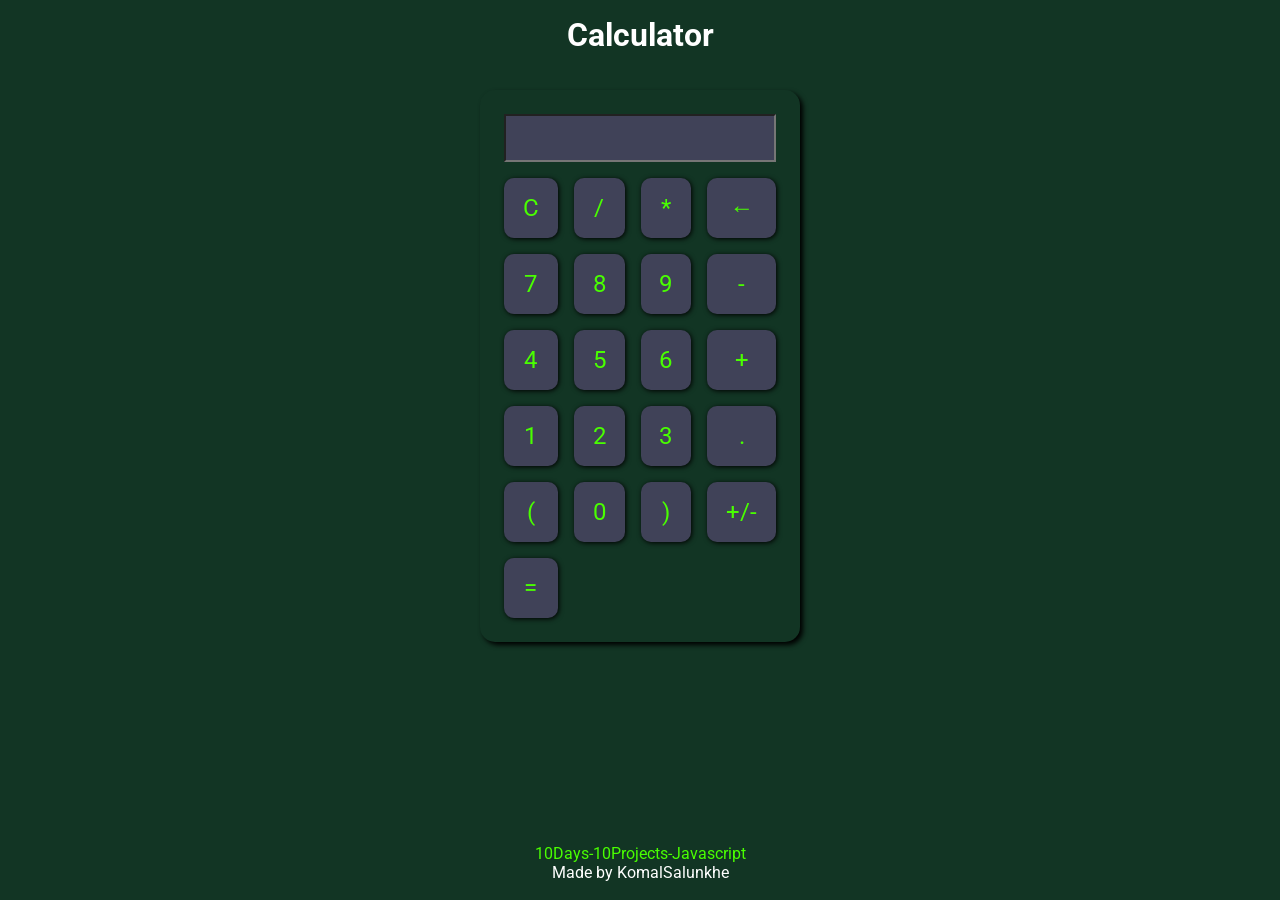
<file: Calculator/index.html>
<!DOCTYPE html>
<html lang="en">
<head>
    <meta charset="UTF-8">
    <meta name="viewport" content="width=device-width, initial-scale=1.0">
    <title>Calculator</title>
    <link rel="stylesheet" href="style.css">
    <link rel="Calculator-icon" href="./image.png" type="image/x-icon">
    <link rel="preconnect" href="https://fonts.googleapis.com">
<link rel="preconnect" href="https://fonts.gstatic.com" crossorigin>
<link href="https://fonts.googleapis.com/css2?family=Bungee&family=Open+Sans:ital,wght@0,300..800;1,300..800&family=Press+Start+2P&family=Roboto:ital,wght@0,100..900;1,100..900&display=swap" rel="stylesheet">
 
</head>
<body>
    <h1>Calculator</h1>
    <div class="main-container">
        <input type="text" id="display">
        <div class="buttons">
            <div class="button">C</div>
            <div class="button">/</div>
            <div class="button">*</div>
            <div class="button">&larr;</div>
            <div class="button">7</div>
            <div class="button">8</div>
            <div class="button">9</div>
            <div class="button">-</div>
            <div class="button">4</div>
            <div class="button">5</div>
            <div class="button">6</div>
            <div class="button">+</div>
            <div class="button">1</div>
            <div class="button">2</div>
            <div class="button">3</div>
            <div class="button">.</div>
            <div class="button">(</div>
            <div class="button">0</div>
            <div class="button">)</div>
            <div class="button">+/-</div>
             <div id="equal" class="button">=</div>          
        </div>
    </div>
    <div class="copyright">
        <a href="https://github.com/Komal265/10Days-10Projects-Javascript">10Days-10Projects-Javascript</a>
        <p>Made by KomalSalunkhe</p> 
        
        <script src="index.js"></script>
    </div>
</body>
</html>
</file>
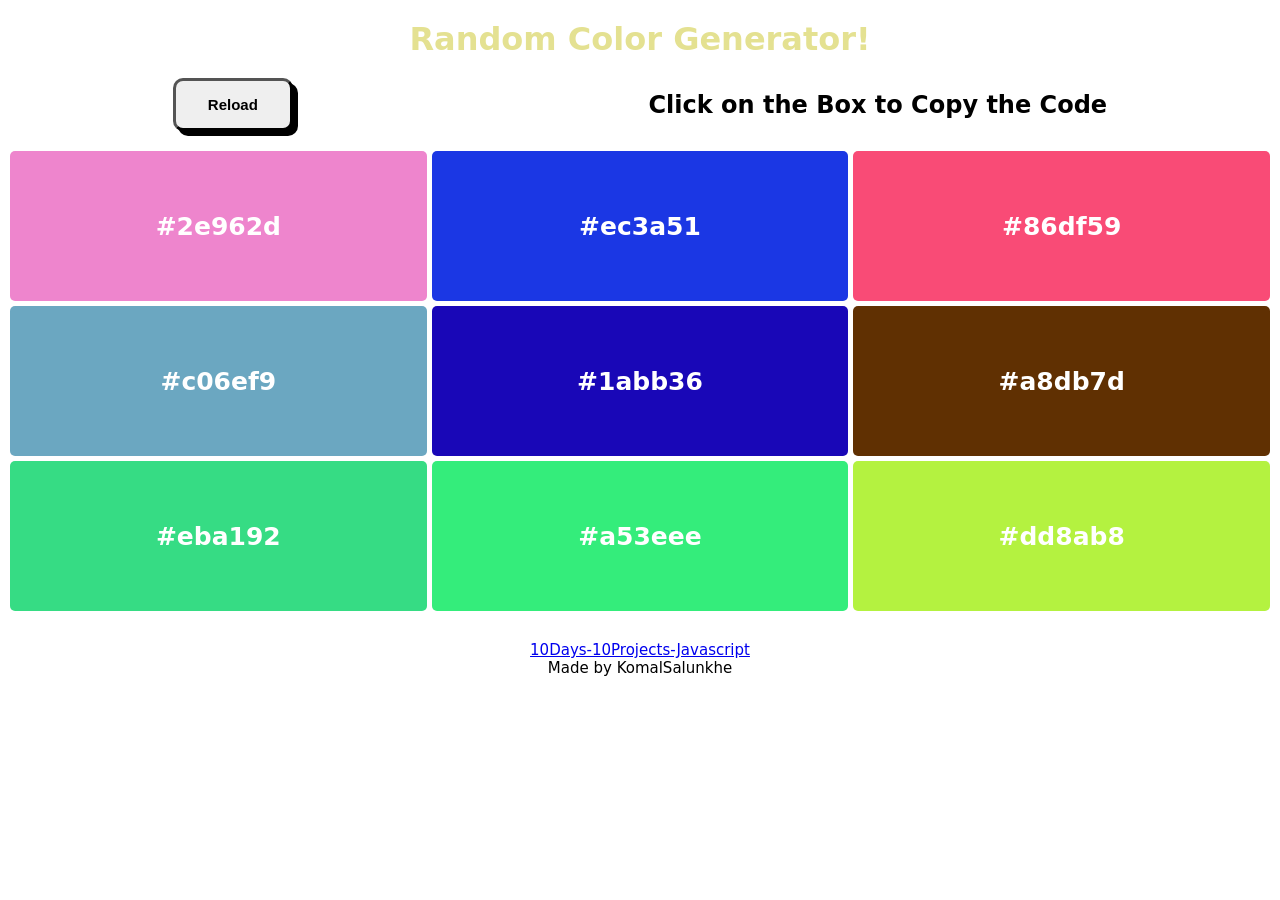
<file: ColorGenerator/index.html>
<!DOCTYPE html>
<html lang="en">
<head>
    <meta charset="UTF-8">
    <meta name="viewport" content="width=device-width, initial-scale=1.0">
    <title>Color Generator</title>
    <link rel="stylesheet" href="style.css">
</head>
<body>
    <h1 class="title">Random Color Generator!</h1>
    <div class="main-container">
        <button class="reload">Reload</button>
        <h2>Click on the Box to Copy the Code</h2>
    </div>
    <div class="colors-container">
        <div class="color"></div>
        <div class="color"></div>
        <div class="color"></div>
        <div class="color"></div>
        <div class="color"></div>
        <div class="color"></div>
        <div class="color"></div>
        <div class="color"></div>
        <div class="color"></div>
    </div>
    <div class="copyright"><a href="https://github.com/Komal265/10Days-10Projects-Javascript">10Days-10Projects-Javascript</a>
        <p>Made by KomalSalunkhe</p>
    </div>

    <script src="closure.js" ></script>
    
</body>
</html>
</file>
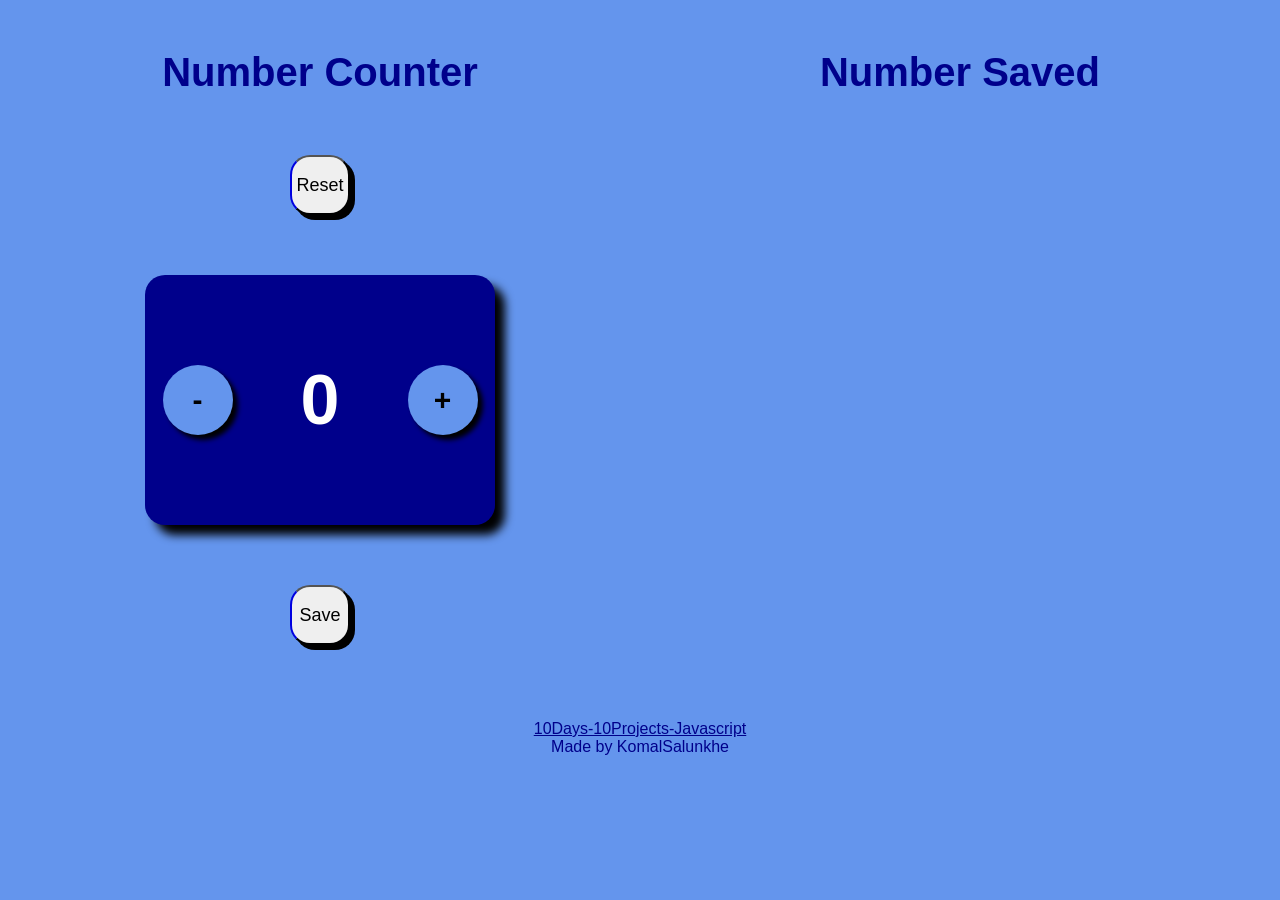
<file: CounterApp/index.html>
<!DOCTYPE html>
<html lang="en">
<head>
    <meta charset="UTF-8">
    <meta name="viewport" content="width=device-width, initial-scale=1.0">
    <title>Counter App</title>
    <link rel="stylesheet" href="style.css">
    <link rel="shortcut icon" href="10Days-10Projects-JavaScript\CounterApp\favicon.ico" type="image/x-icon">
</head>
<body>
    


    <div class="main-container">
        <div class="sub-container">
            <h1>Number Counter</h1>
            <button class="reset">Reset</button>
            <div class="number-counter">
                <h2 class="number">0</h2>
                <button class="increase">+</button>
                <button class="decrease">-</button>
            </div>
            <button class="save">Save</button>
        </div>
        <div class="sub-container">
            <h1>Number Saved</h1>
            <div class="number-save">

            </div>
        </div>
            
            

            
        </div>
    </div>
    <div class="copyright"><a href="https://github.com/Komal265/10Days-10Projects-Javascript">10Days-10Projects-Javascript</a>
        <p>Made by KomalSalunkhe</p>
    </div>

    <!-- <script src="index.js" ></script> -->
    <script src="closure.js" ></script>
</body>
    
</html>
</file>
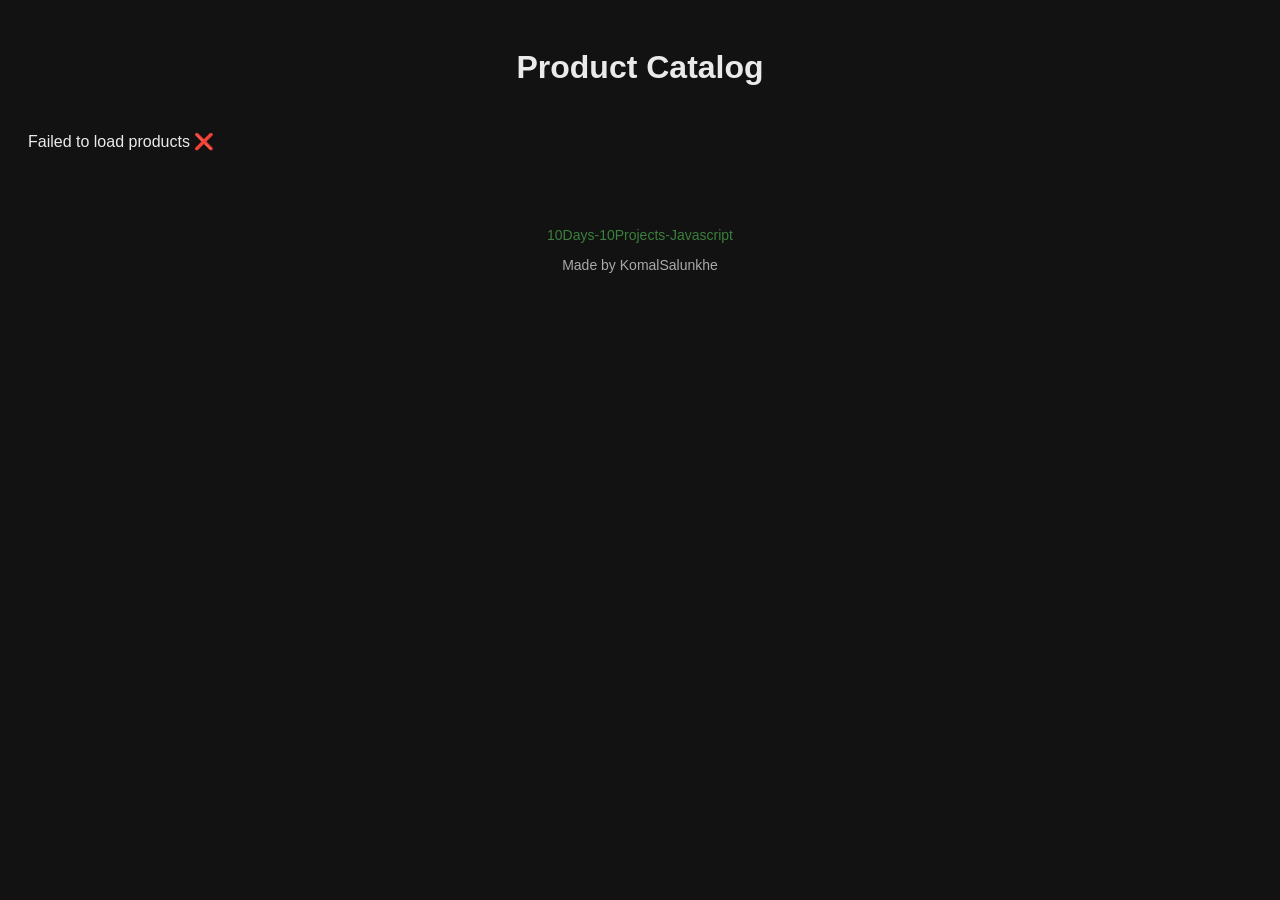
<file: FakeProductLoader/index.html>
<!DOCTYPE html>
<html lang="en">
<head>
  <meta charset="UTF-8">
  <title>Fake Product Loader</title>
  <link rel="stylesheet" href="style.css">
</head>
<body>

  <h1>Product Catalog</h1>

  <div id="product-container"></div>

  <div class="copyright"><a href="https://github.com/Komal265/10Days-10Projects-Javascript">10Days-10Projects-Javascript</a>
        <p>Made by KomalSalunkhe</p>
    </div>


  <script src="script.js"></script>
</body>
</html>
</file>
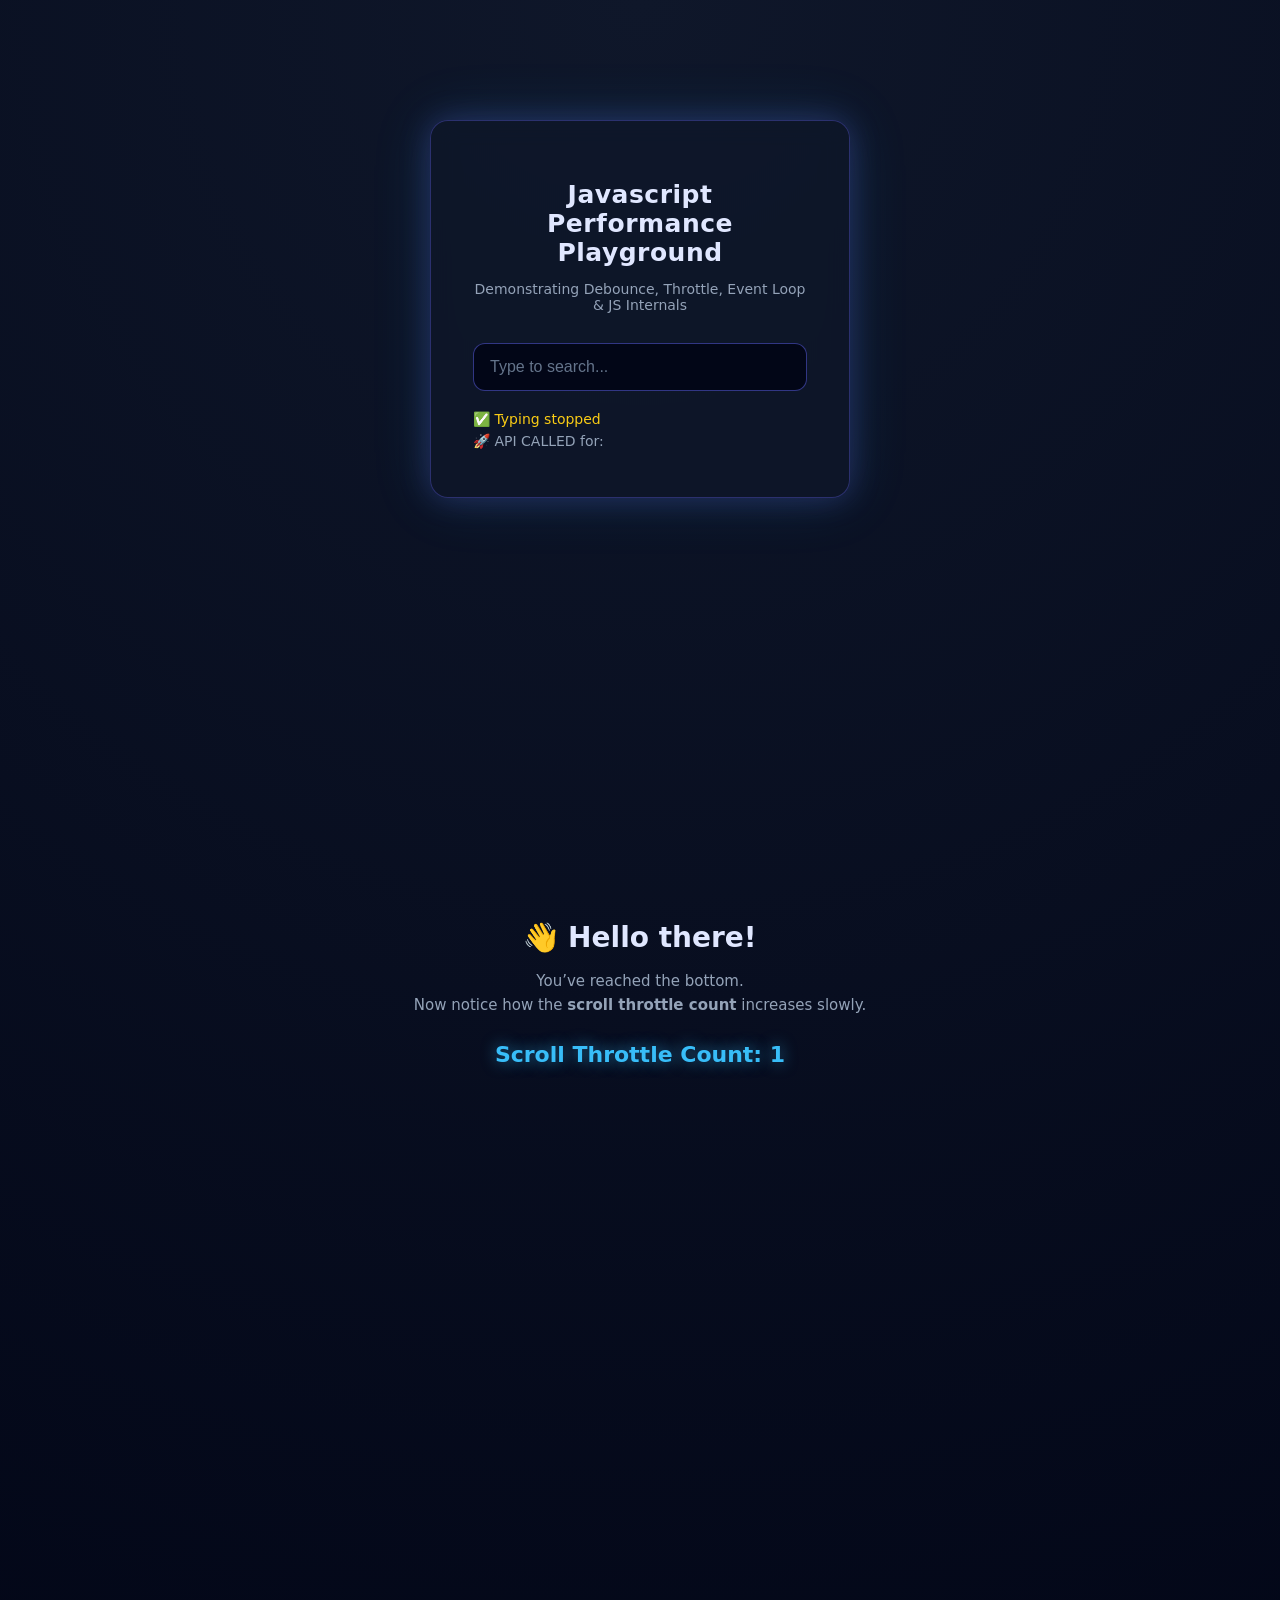
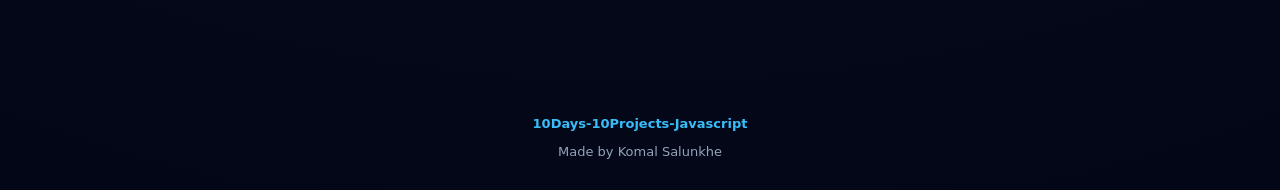
<file: JavascriptPerformancePlayground/index.html>
<!DOCTYPE html>
<html lang="en">
<head>
  <meta charset="UTF-8" />
  <meta name="viewport" content="width=device-width, initial-scale=1.0" />
  <title>Smart Search Dashboard</title>
  <link rel="stylesheet" href="style.css" />
</head>

<body>
  <div class="container">
    <div class="card">
      <h1 id="header">Javascript Performance Playground</h1>
      <p class="subtitle">
        Demonstrating Debounce, Throttle, Event Loop & JS Internals
      </p>

      <input
        type="text"
        id="search"
        placeholder="Type to search..."
      />

      <div class="status">
        <p id="typingStatus">🟡 Typing... waiting for debounce</p>
        <p id="apiStatus">⏸ API not called yet</p>
      </div>
    </div>
  </div>

 
  <div class="scroll-demo">
    <h2>👋 Hello there!</h2>
    <p>
      You’ve reached the bottom.<br />
      Now notice how the <b>scroll throttle count</b> increases slowly.
    </p>

    <div class="counter">
      Scroll Throttle Count:
      <span id="scrollCount">0</span>
    </div>
  </div>

  <footer class="copyright">
    <a href="https://github.com/Komal265/10Days-10Projects-Javascript" target="_blank">
      10Days-10Projects-Javascript
    </a>
    <p>Made by Komal Salunkhe</p>
  </footer>


  <script src="script.js"></script>
</body>
</html>
</file>
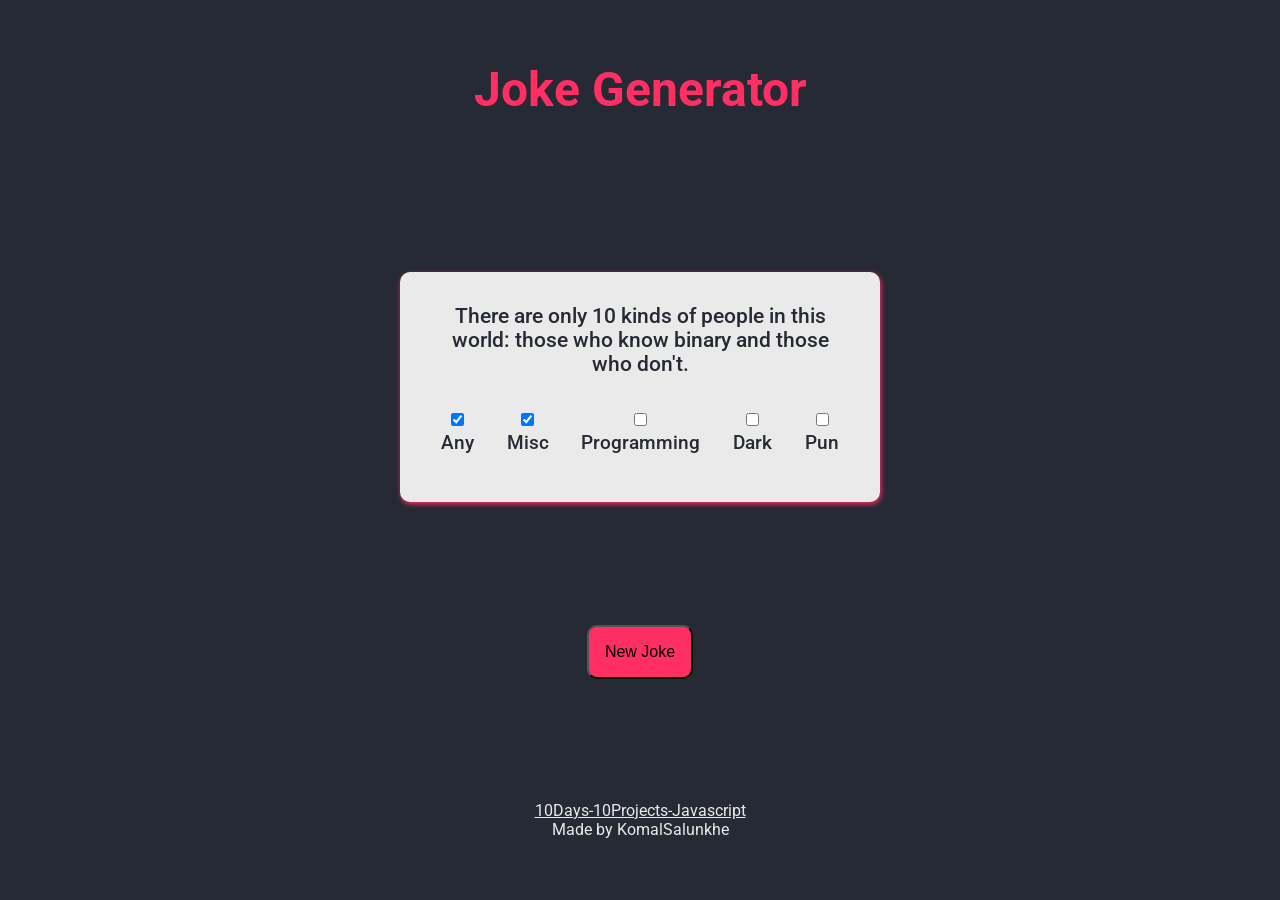
<file: JokesGenerator/index.html>
<!DOCTYPE html>
<html lang="en">
<head>
    <meta charset="UTF-8">
    <meta name="viewport" content="width=device-width, initial-scale=1.0">
    <title>Joke Generator</title>
    <link rel="stylesheet" href="style.css">
    <link href="[data-uri]" rel="icon" type="image/x-icon">
</head>
<body>
    <div class="container">
        <h1 class="heading">Joke Generator</h1>
        <div class="joke-container">
           <p class="joke">There are only 10 kinds of people in this world: those who know binary and those who don't.</p>

           <div class="type-container">
            <div class="type">
                <input type="checkbox" name="" class="jokeType" value="Any" id="any" checked>
                <label for="">Any</label>
            </div>
            <div class="type">
                <input type="checkbox" name="" class="jokeType" value="Misc" id="Misc" checked>
                <label for="">Misc</label>
            </div>
            <div class="type">
                <input type="checkbox" name="" class="jokeType" value="Programming" id="program">
                <label for="">Programming</label>
            </div>
            <div class="type">
                <input type="checkbox" name="" class="jokeType" value="Dark" id="dark">
                <label for="">Dark</label>
            </div>
            <div class="type">
                <input type="checkbox" name="" class="jokeType" value="Pun" id="Pun">
                <label for="">Pun</label>
            </div>
           </div>
        </div>
        <button class="jokeBtn">New Joke</button>

        <div class="copyright"><a href="https://github.com/Komal265/10Days-10Projects-Javascript">10Days-10Projects-Javascript</a>
        <p>Made by KomalSalunkhe</p>
    </div>
    </div>

     

    <script src="index.js"></script>

</body>
</html>
</file>
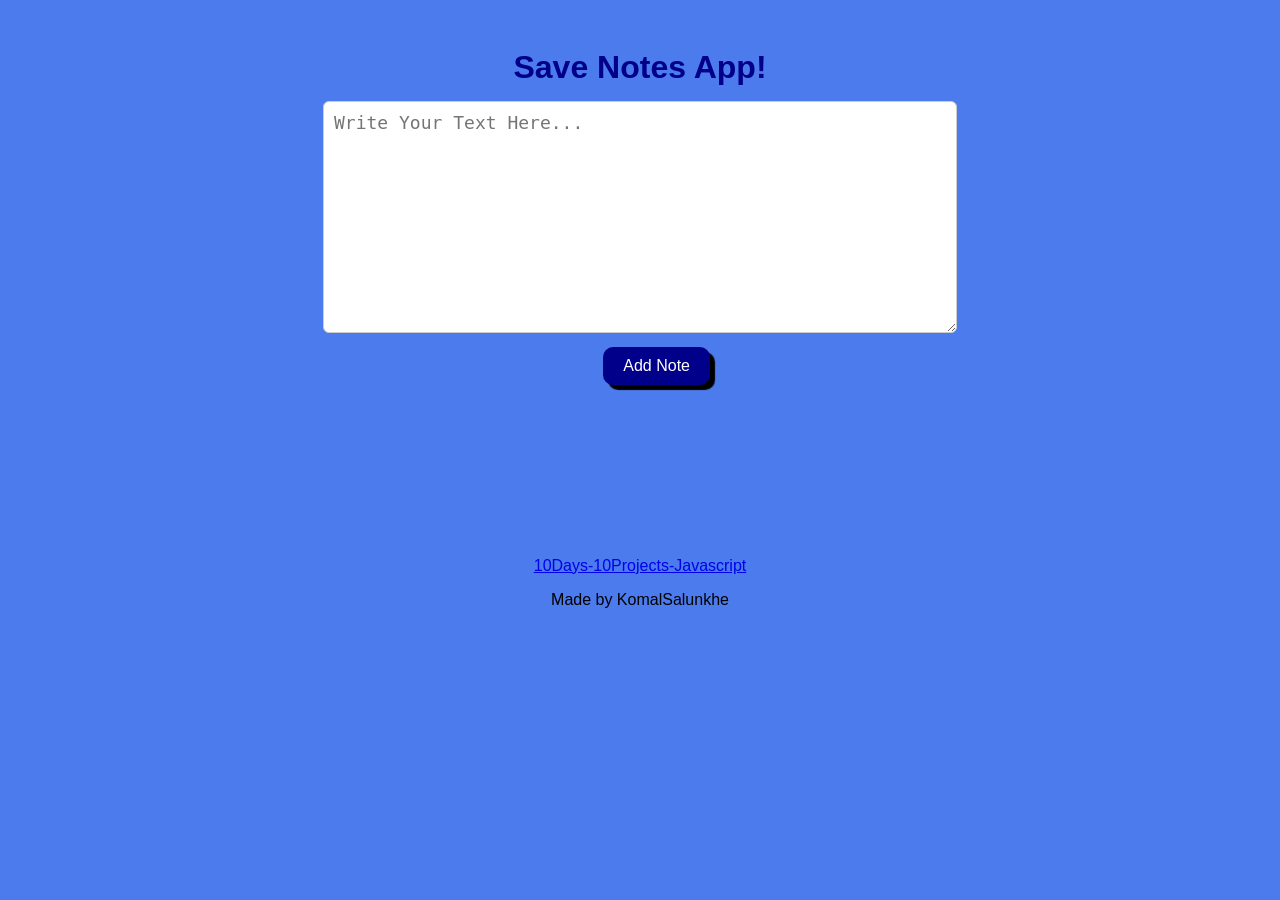
<file: SaveNotesApp/index.html>
<!DOCTYPE html>
<html lang="en">
<head>
    <meta charset="UTF-8">
    <meta name="viewport" content="width=device-width, initial-scale=1.0">
    <title>Save Notes App</title>
    <link rel="stylesheet" href="style.css">
</head>
<body>
    <div id="container">
    <h1>Save Notes App!</h1>
    <textarea name="" id="noteInput" rows="10" placeholder="Write Your Text Here..."></textarea>
    <button id="addBtn">Add Note</button>
    </div>   
    <div id="notesContainer"></div>

    <div class="copyright"><a href="https://github.com/Komal265/10Days-10Projects-Javascript">10Days-10Projects-Javascript</a>
        <p>Made by KomalSalunkhe</p>
    </div>

    <script src="test.js" ></script>
</body>
</html>
</file>
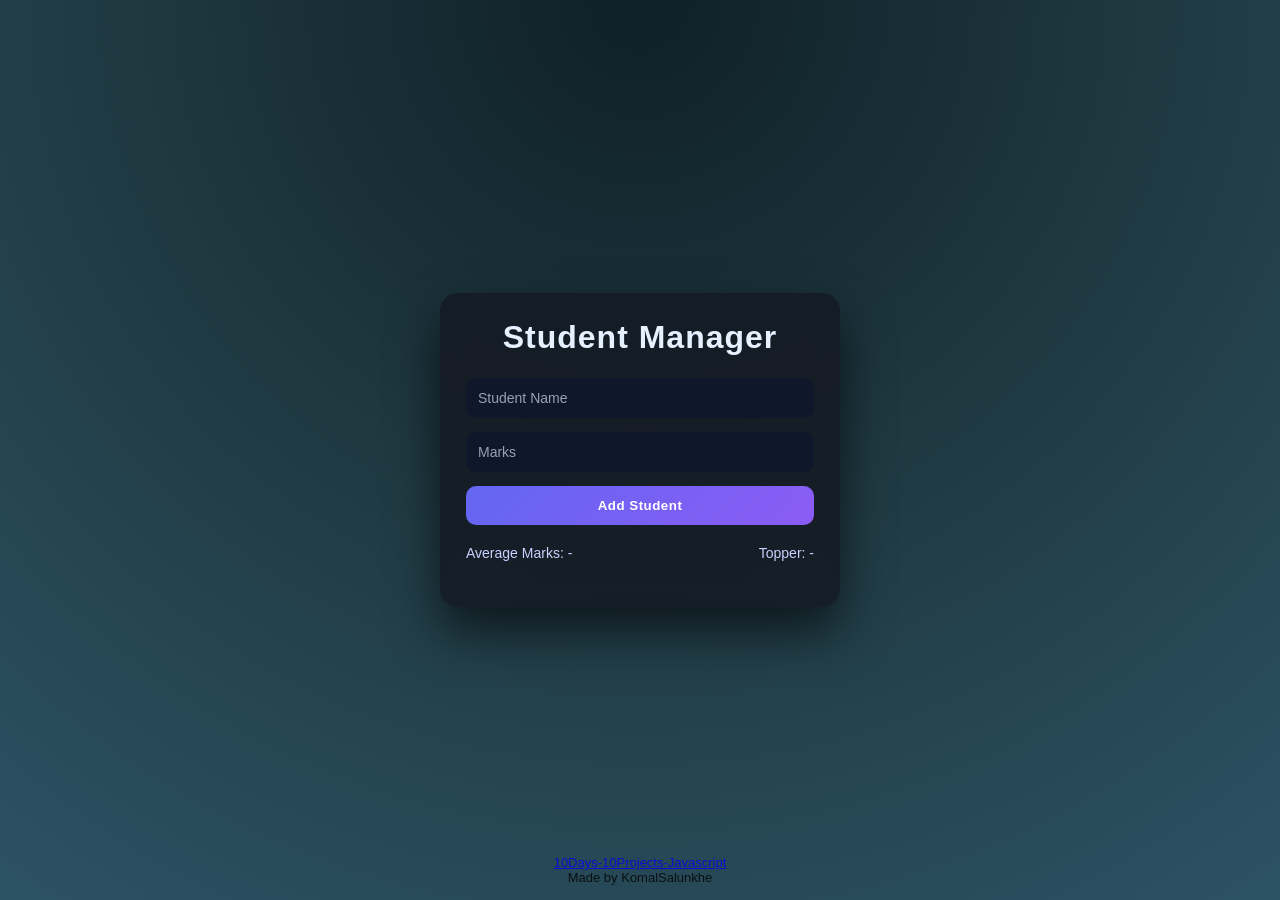
<file: StudentManager/index.html>
<!DOCTYPE html>
<html lang="en">
<head>
    <meta charset="UTF-8">
    <meta name="viewport" content="width=device-width, initial-scale=1.0">
    <title>Student Manager</title>
    <link rel="stylesheet" href="style.css">
</head>
<body>
    <div class="container">
        <h1>Student Manager</h1>

        <div class="form">
            <input type="text" id="name" placeholder="Student Name">
            <input type="text" id="marks" placeholder="Marks">
            <button id="addbtn">Add Student</button>
        </div>
        <div class="stats">
            <p>Average Marks:  <span id="average">-</span></p>
            <p>Topper: <span id="topper">-</span></p>
        </div>

        <ul id="studentList"></ul>
    </div>

    </div>
      <div class="copyright"><a href="https://github.com/Komal265/10Days-10Projects-Javascript">10Days-10Projects-Javascript</a>
        <p>Made by KomalSalunkhe</p>
    </div>



    <script src="script.js"></script>     
</body>
</html>
</file>
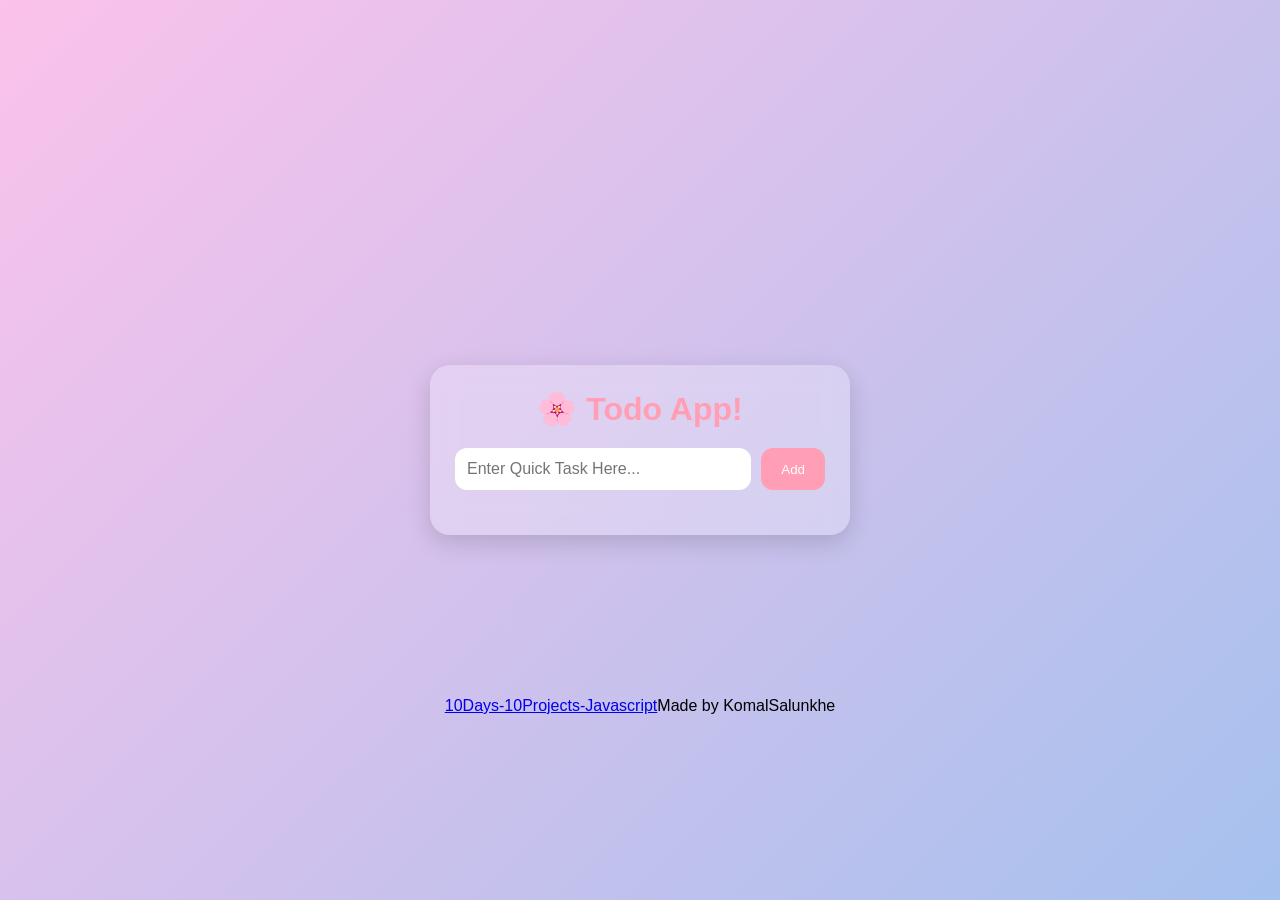
<file: TodoApp/index.html>
<!DOCTYPE html>
<html lang="en">
<head>
  <meta charset="UTF-8" />
  <meta name="viewport" content="width=device-width, initial-scale=1.0" />
  <title>Todo App</title>
  <link rel="stylesheet" href="style.css" />
</head>
<body>

  <div class="container">
    <h1>🌸 Todo App!</h1>

    <div class="input-area">
      <input id="todoInput" type="text" placeholder="Enter Quick Task Here..." />
      <button id="addBtn">Add</button>
    </div>

    <ul id="list"></ul>
  </div>
  <div class="copyright"><a href="https://github.com/Komal265/10Days-10Projects-Javascript">10Days-10Projects-Javascript</a>
        <p>Made by KomalSalunkhe</p>
    </div>

  <script src="app.js"></script>

</body>
</html>
</file>
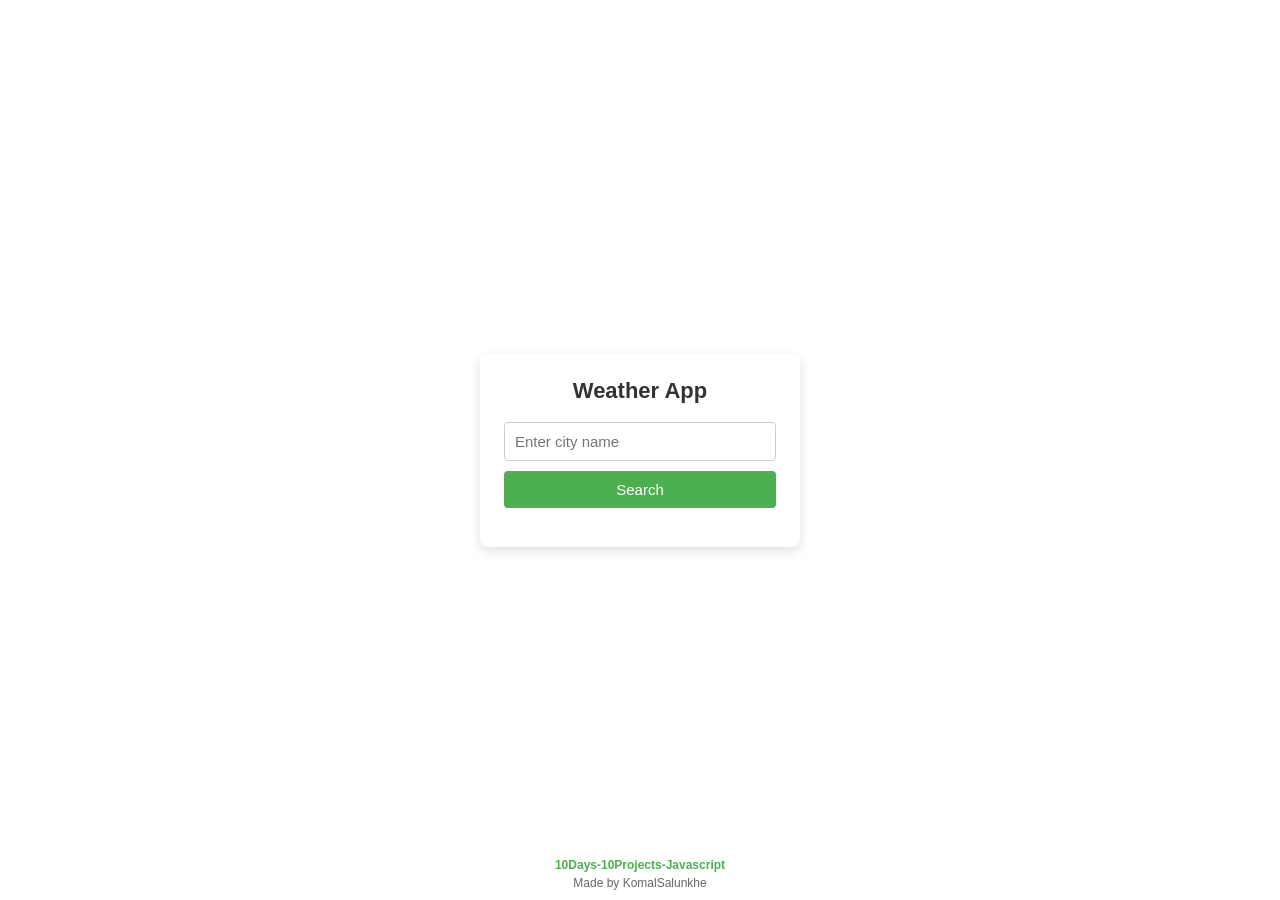
<file: WeatherApp/index.html>
<!DOCTYPE html>
<html lang="en">
<head>
    <meta charset="UTF-8">
    <meta name="viewport" content="width=device-width, initial-scale=1.0">
    <title>Weather App</title>
    <link rel="stylesheet" href="style.css">
   
<body>
    <div class="container">
    <h1 id="header">Weather App</h1>
    <input type="text" id="cityInput" placeholder="Enter city name">
    <button id="searchBtn">Search</button>

    <div id="loader">Loading...</div>
    <div id="weatherResult"></div>
    </div>

    <div class="copyright"><a href="https://github.com/Komal265/10Days-10Projects-Javascript">10Days-10Projects-Javascript</a>
        <p>Made by KomalSalunkhe</p>
    </div>

    <script src="script.js"></script>
</body>
</html>
</file>
<file: Calculator/style.css>
* {
    margin: 0;
    padding: 0;
    box-sizing: border-box;
}

body {
    font-family:  Roboto, sans-serif ;
    background-color: #123524 ;
}

h1 {
    text-align: center;
    margin-top: 1rem;
    color: white;
}

.main-container {
    position: absolute;
    left: 50%;
    top: 10%;
    transform: translate(-50%);
    padding: 1.5rem;
    border-radius: 15px;
    box-shadow: 3px 3px 5px #000;
    background-color: #123524;
    color: #49FF00 ;
    max-width: 20rem;
}

#display{
    text-align: right;
    background-color: #404258;
    padding: .5rem;
    font-size: 1.3rem;
    height: 3rem;
    margin-bottom: 1rem;
    display: flex;
    justify-content: end;
    color: #49FF00;
    outline: 0;
    width: 100%;
}

#display:focus{
    outline: 0;
}

.buttons{
    display: grid;
    grid-template-columns: repeat(4, auto);
    gap: 1rem;
    
}

.button{
    background-color: #404258;
    border-radius: 10px;
    display: flex;
    justify-content: center;
    align-items: center;
    cursor: pointer;
    font-size: 1.5rem;
    padding: 1rem;
    box-shadow: 1px 1px 5px #000;
}

.copyright  {
   color: white;
     width: 100%;
    position: fixed;
    bottom: 2%;
    left: 50%;
    text-align: center;
    transform: translate(-50%);
}
.copyright a {
    color:#49FF00 ;
    text-decoration: none;
}
</file>
<file: ColorGenerator/style.css>
* {

    margin: 0;
    padding: 0;
}

body {
  font-family: system-ui;
  font-weight: 400;
  font-style: normal;
  padding: 10px;

}

h1 {
    text-align: center;
    margin-top: 10px;

}

.main-container {
    margin-top: 20px;
    display: flex;
    justify-content: space-around;
    align-items: center;

}

.reload {
    margin-right: 30px;
    border-radius: 10px;
    padding: 15px;
    justify-content: center;
    border-width: 3px;
    width: 120px;
    box-shadow: 5px 5px 0px;
    font-size: 15px ;
    font-weight: 600;
    cursor: pointer;
    transition: 0.07;
}

.reload:hover{
    transform: scale(1.05);
    background-color:antiquewhite;
}

.colors-container{
    margin-top: 20px;
    display: flex;
    flex-wrap: wrap;
    justify-content: center;
    gap: 5px;
}

.color{
    display: flex;
    justify-content: center;
    align-items: center;
    font-size: 25px;
    font-weight: 600;
    height: 150px;
    width: 25%;
    flex-grow: 1;
    border-radius: 5px;
    cursor: pointer;
    color: #fff;

}

.copyright {
    font-size: 15px;
    font-weight: 500;
    text-decoration: none;
    margin-top: 30px;
    display: flex;
    justify-content: center;
    align-items: center;
    flex-direction: column;
}
</file>
<file: CounterApp/style.css>
*{
    margin: 0;
    padding: 0;
    box-sizing: border-box;
}

body {
    font-family: sans-serif;
    background-color: cornflowerblue;
    
}

.main-container {
    display: flex;
    justify-content: center;
    align-items: center;
    height: 80vh;
    width: 100%;
}

.sub-container{
    text-align: center;
    display: flex;
    padding: 50px;
    gap: 60px;
    justify-content: start;
    align-items: center;
    flex-direction: column;
    height: 100%;
    width: 50%;
    flex-grow: 1;
    color: darkblue;
    font-size: 20px;

}

.sub-container button {
    height: 60px;
    width: 60px;
    border-radius: 20px;
    box-shadow: 5px 5px 0px black;
    border-left-color: darkblue;
    font-size: 18px;
    font-weight: 500;
    color: #000;
    cursor: pointer;

}

.number {
    font-size: 70px;
}

.number-counter{
    height: 250px;
    width: 350px;
    display: flex;
    justify-content: center;
    align-items: center;
    position: relative;
   background-color: darkblue;
   color: #fff;
   border-radius: 20px;
   box-shadow: 10px 10px 10px #000;
    
}

.number-counter button{
    background-color:cornflowerblue;
    height: 70px;
    width: 70px;
    border-radius: 50%;
    border: 0;
    box-shadow: 5px 5px 5px #000;
    font-size: 30px;
    font-weight: 700;
    cursor: pointer;
    position: absolute;
}
.increase{
    right: 5%;
}

.decrease{
    left: 5%;
}

.number-save{
    width: 100%;
    display: flex;
    flex-wrap: wrap;
    gap: 25px;
    font-size: 35px;
    font-weight: 500;
    color: #ffff; 
}

.copyright{
    text-align: center;
    color: #fff;
}

.copyright a,p{
    color: darkblue ; 
}

@media only screen and (max-width: 768px) {
    .container{
        flex-direction: column;
        gap: 20px;
    }
    .sub-container{
        width: 100%;
    }

}
</file>
<file: FakeProductLoader/style.css>
* {
    box-sizing: border-box;
}

body {
    font-family: Arial, Helvetica, sans-serif;
    padding: 20px;
    background-color: #121212;
    color: #eaeaea;
}

h1 {
    text-align: center;
    margin-bottom: 30px;
}


#product-container {
    display: grid;
    grid-template-columns: repeat(auto-fill, minmax(220px, 1fr));
    gap: 20px; 
}

.product-card {
    background: #1e1e1e;
    border-radius: 10px;
    padding: 15px;
    box-shadow: 0 4px 10px rgba(0,0,0,0.5);
    transition: transform 0.2s ease;
}

.product-card:hover {
    transform: translateY(-5px);
}

.product-card img {
    width: 100%;
    height: 200px;
    object-fit: contain;
}

.price {
    font-weight: bold;
    color: #4caf50;
}

.copyright {
  text-align: center;
  margin-top: 60px;
  padding-bottom: 20px;
  font-size: 14px;
  opacity: 0.7;
}

.copyright a {
  color: #4caf50;
  text-decoration: none;
}
</file>
<file: JavascriptPerformancePlayground/style.css>
* {
  box-sizing: border-box;
}


body {
  margin: 0;
  font-family: "Segoe UI", system-ui, sans-serif;
  background: radial-gradient(circle at top, #0f172a, #020617);
  color: #e5e7eb;
}


.container {
  display: flex;
  justify-content: center;
  padding-top: 120px;   /* visual centering */
}


.card {
  background: rgba(15, 23, 42, 0.85);
  backdrop-filter: blur(12px);
  padding: 42px;
  width: 420px;
  border-radius: 18px;
  border: 1px solid rgba(99, 102, 241, 0.35);
  box-shadow:
    0 0 30px rgba(99, 102, 241, 0.25),
    0 0 60px rgba(56, 189, 248, 0.15);
  text-align: center;
}


#header {
  margin-bottom: 8px;
  font-size: 25px;
  font-weight: 800;
  letter-spacing: 0.5px;
  color: #e0e7ff;
}


.subtitle {
  font-size: 14px;
  color: #94a3b8;
  margin-bottom: 30px;
}


input {
  width: 100%;
  padding: 14px 16px;
  font-size: 16px;
  border-radius: 12px;
  border: 1px solid rgba(99, 102, 241, 0.5);
  outline: none;
  background: rgba(2, 6, 23, 0.9);
  color: #e5e7eb;
  transition: all 0.25s ease;
}

input::placeholder {
  color: #64748b;
}

input:focus {
  border-color: #38bdf8;
  box-shadow:
    0 0 0 2px rgba(56, 189, 248, 0.35),
    0 0 25px rgba(56, 189, 248, 0.4);
}

/* ===== STATUS ===== */
.status {
  margin-top: 20px;
  font-size: 14px;
  text-align: left;
}

.status p {
  margin: 6px 0;
}

#typingStatus {
  color: #facc15;
}

#apiStatus {
  color: #94a3b8;
}


.scroll-demo {
  margin-top: 300px;
  padding: 100px 20px;
  min-height: 100vh;   
  text-align: center;
  color: #e0e7ff;
}

.scroll-demo h2 {
  font-size: 28px;
  margin-bottom: 10px;
}

.scroll-demo p {
  font-size: 15px;
  color: #94a3b8;
  margin-bottom: 25px;
  line-height: 1.6;
}

.counter {
  font-size: 22px;
  font-weight: bold;
  color: #38bdf8;
  text-shadow: 0 0 15px rgba(56, 189, 248, 0.6);
}


.copyright {
  text-align: center;
  padding: 18px 0;
  font-size: 13px;
  color: #94a3b8;
}

.copyright a {
  color: #38bdf8;
  text-decoration: none;
  font-weight: 600;
}

.copyright a:hover {
  color: #7dd3fc;
  text-shadow: 0 0 10px rgba(56, 189, 248, 0.8);
}
</file>
<file: JokesGenerator/style.css>
@import url('https://fonts.googleapis.com/css2?family=Roboto:wght@300;400;500;700&display=swap'); 

* {
    margin: 0;
    padding: 0;
    box-sizing: border-box;
}

body {
    background-color: #252A34 ;
    color: #ffff;
    font-family: Roboto, Oxygen, Ubuntu, Cantarell, 'Open Sans', 'Helvetica Neue', sans-serif;
}

.container {
    height: 100vh;
    width: 100%;
    display: flex;
    justify-content: space-around;
    align-items: center;
    position: absolute;
    flex-direction: column;
    text-align: center;
}

.heading{
    color: #FF2E63;
    font-size: 3rem;
    margin-bottom: 2rem;
}

.joke-container {
   color: #252A34;
   background-color:  #EAEAEA;
   padding: 2rem;
   max-width: 30rem;
   font-size: 1.3rem;
   font-weight: 500;
   border-radius: 10px;
   box-shadow: 1px 2px 5px #FF2E63;
}

.type-container{
    display: flex;
    justify-content: center;
    font-size: 1.2rem;
    gap: 1rem;
    margin: 2rem 0 1rem;
}

.type input {
    cursor: pointer;
}

.jokeBtn {
    padding: 1rem;
    font-size: 1rem;
    background-color: #FF2E63;
    font-size: 1rem;
    font-weight: 200% bold;
    border-radius: 10px;
    cursor: pointer;
    transition: 0.4s;
}

.jokeBtn:hover {
    background-color:#EAEAEA;
    color: #252A34;
    transform: scale(1.05);
}
.copyright {
    color: #EAEAEA;
} 

a {
    color: #EAEAEA;
}
</file>
<file: SaveNotesApp/style.css>
body {
  font-family: Arial, sans-serif;
  padding: 20px;
  background: #4b7bec;
}

#container  {
    text-align: center;
}

h1 {
  text-align: center;
  margin-bottom: 15px;
  color: darkblue;
}

#noteInput {
  width: 50%;
  padding: 10px;
  font-size: 18px;
  margin-bottom: 10px;
  border-radius: 6px;
  border: 1px solid #ccc;
}

button {
  padding: 10px 20px;
  font-size: 16px ;
  cursor: pointer;
  background: darkblue;
  color: white;
  border: none;
  border-radius: 10px;
  margin-bottom: 20px;
  margin-left: 47%;
  box-shadow: 5px 5px 1px black;
  display: flex;
 
}

.note {
  background: white;
  padding: 12px;
  margin-top: 10px;
  border-radius: 8px;
  box-shadow: 0 0 5px rgba(0, 0, 0, 0.1);
  width: auto;
  
  
}

.note button {
  background: #ff3b30;
  padding: 5px 10px;
  font-size: 14px;
  border-radius: 4px;
  margin-top: 10px;
  
}

.copyright {
    text-align: center;
    margin-top: 14%;
}
</file>
<file: StudentManager/style.css>
* {
  box-sizing: border-box;
  margin: 0;
  padding: 0;
}

body {
  font-family: "Poppins", sans-serif;
  background: radial-gradient(circle at top, #0f2027, #203a43, #2c5364);
  min-height: 100vh;
  display: flex;
  justify-content: center;
  align-items: center;
}

/* Glass Card */
.container {
  width: 400px;
  padding: 26px;
  border-radius: 18px;
  background: rgba(20, 25, 35, 0.85);
  backdrop-filter: blur(12px);
  box-shadow: 0 25px 50px rgba(0, 0, 0, 0.6);
  animation: pop 0.6s ease;
}

/* Title */
h1 {
  text-align: center;
  color: #e6f1ff;
  margin-bottom: 22px;
  letter-spacing: 1px;
}

/* Form */
.form {
  display: flex;
  flex-direction: column;
  gap: 14px;
}

input {
  padding: 12px;
  border-radius: 10px;
  border: none;
  background: #0f172a;
  color: #e5e7eb;
  font-size: 14px;
  transition: box-shadow 0.3s, transform 0.2s;
}

input::placeholder {
  color: #94a3b8;
}

input:focus {
  outline: none;
  box-shadow: 0 0 0 2px #6366f1;
  transform: scale(1.02);
}

/* Button */
button {
  padding: 12px;
  border-radius: 10px;
  border: none;
  background: linear-gradient(135deg, #6366f1, #8b5cf6);
  color: #ffffff;
  font-weight: 600;
  cursor: pointer;
  letter-spacing: 0.5px;
  transition: transform 0.2s, box-shadow 0.3s;
}

button:hover {
  transform: translateY(-2px);
  box-shadow: 0 0 20px rgba(99, 102, 241, 0.8);
}

/* Stats */
.stats {
  display: flex;
  justify-content: space-between;
  margin: 20px 0;
  color: #c7d2fe;
  font-size: 14px;
}

/* Student List */
ul {
  list-style: none;
}

li {
  background: #020617;
  color: #e5e7eb;
  padding: 12px;
  margin-bottom: 10px;
  border-radius: 12px;
  display: flex;
  justify-content: space-between;
  align-items: center;
  border-left: 4px solid #6366f1;
  animation: slideIn 0.3s ease;
}

/* Topper Highlight */
li.topper {
  border-left-color: #22c55e;
  background: linear-gradient(135deg, #052e16, #064e3b);
  box-shadow: 0 0 15px rgba(34, 197, 94, 0.7);
}

li.topper::before {
  content: "👑";
  margin-right: 6px;
}

/* Delete */
li button {
  background: transparent;
  color: #f87171;
  font-size: 18px;
  padding: 0;
  box-shadow: none;
}

li button:hover {
  transform: scale(1.3);
}

/* Animations */
@keyframes pop {
  from {
    opacity: 0;
    transform: scale(0.9);
  }
  to {
    opacity: 1;
    transform: scale(1);
  }
}

@keyframes slideIn {
  from {
    opacity: 0;
    transform: translateX(-15px);
  }
  to {
    opacity: 1;
    transform: translateX(0);
  }
}

.copyright {
  position: fixed;
  bottom: 15px;
  left: 50%;
  transform: translateX(-50%);
  text-align: center;
  font-size: 13px;
  opacity: 0.8;
  z-index: 100;
}
</file>
<file: TodoApp/style.css>
* {
  margin: 0;
  padding: 0;
  box-sizing: border-box;
  font-family: Poppins, sans-serif;
}

body {
  height: 100vh;
  display: flex;
  align-items: center;
  justify-content: center;
  background: linear-gradient(135deg, #fbc2eb, #a6c1ee);
}

.container {
  width: 420px;
  padding: 25px;
  border-radius: 20px;
  background: rgba(255, 255, 255, 0.25);
  backdrop-filter: blur(12px);
  box-shadow: 0 8px 25px rgba(0, 0, 0, 0.15);
  animation: fadeIn 0.8s ease forwards;
}

h1 {
  text-align: center;
  color: #ff9eb5;
  margin-bottom: 20px;
}

.input-area {
  display: flex;
  gap: 10px;
  margin-bottom: 20px;
}

input {
  flex: 1;
  padding: 12px;
  border-radius: 12px;
  border: none;
  outline: none;
  font-size: 16px;
}

button {
  border: none;
  padding: 12px 20px;
  background-color: #ff9eb5;
  color: white;
  border-radius: 12px;
  cursor: pointer;
  transition: 0.3s;
}

button:hover {
  background-color: #ff7a9c;
}

ul {
  list-style: none;
}

li {
  background: white;
  padding: 12px;
  margin-bottom: 10px;
  border-radius: 12px;
  display: flex;
  align-items: center;
  justify-content: space-between;
  animation: slideIn 0.4s ease;
}

li.completed span {
  text-decoration: line-through;
  opacity: 0.6;
}

.delete-btn {
  color: #ff5c5c;
  cursor: pointer;
  font-size: 18px;
}

@keyframes slideIn {
  from {
    transform: translateY(10px);
    opacity: 0;
  }
  to {
    transform: translateY(0);
    opacity: 1;
  }
}

@keyframes fadeIn {
  from {
    opacity: 0;
    transform: scale(0.97);
  }
  to {
    opacity: 1;
    transform: scale(1);
  }
}

.copyright {
  
  text-align: center;
  color: black;
  display: flex;
  position: absolute;
  margin-top: 40%;
}
</file>
<file: WeatherApp/style.css>
* {
  margin: 0;
  padding: 0;
  box-sizing: border-box;
  font-family: Arial, sans-serif;
}


body {
 min-height: 100vh;
  background-image: url("https://images.unsplash.com/photo-1509803874385-db7c23652552?q=80&w=1170&auto=format&fit=crop&ixlib=rb-4.1.0&ixid=M3wxMjA3fDB8MHxwaG90by1wYWdlfHx8fGVufDB8fHx8fA%3D%3D");
  background-size: cover;
  background-position: center;
  background-repeat: no-repeat;

  display: flex;
  justify-content: center;
  align-items: center;
}


.container {
  background: #ffffff;
  width: 320px;
  padding: 24px;
  border-radius: 8px;
  text-align: center;
  box-shadow: 0 4px 12px rgba(0, 0, 0, 0.12);
}

h1 {
  margin-bottom: 18px;
  font-size: 22px;
  color: #333;
}


input {
  width: 100%;
  padding: 10px;
  font-size: 15px;
  border: 1px solid #ccc;
  border-radius: 4px;
  margin-bottom: 10px;
}

input:focus {
  outline: none;
  border-color: #4CAF50;
}


button {
  width: 100%;
  padding: 10px;
  font-size: 15px;
  background-color: #4CAF50;
  color: white;
  border: none;
  border-radius: 4px;
  cursor: pointer;
}

button:hover {
  background-color: #43a047;
}

#loader {
  margin-top: 12px;
  font-size: 14px;
  color: #555;
  display: none;
}

#weatherResult {
  margin-top: 15px;
  color: #333;
}

#weatherResult h2 {
  margin-bottom: 8px;
}


.copyright {
  position: fixed;
  bottom: 10px;
  left: 50%;
  transform: translateX(-50%);
  text-align: center;
  font-size: 12px;
  color: #666;
}

.copyright a {
  color: #4CAF50;
  text-decoration: none;
  font-weight: bold;
}

.copyright a:hover {
  text-decoration: underline;
}

.copyright p {
  margin-top: 4px;
}
</file>
